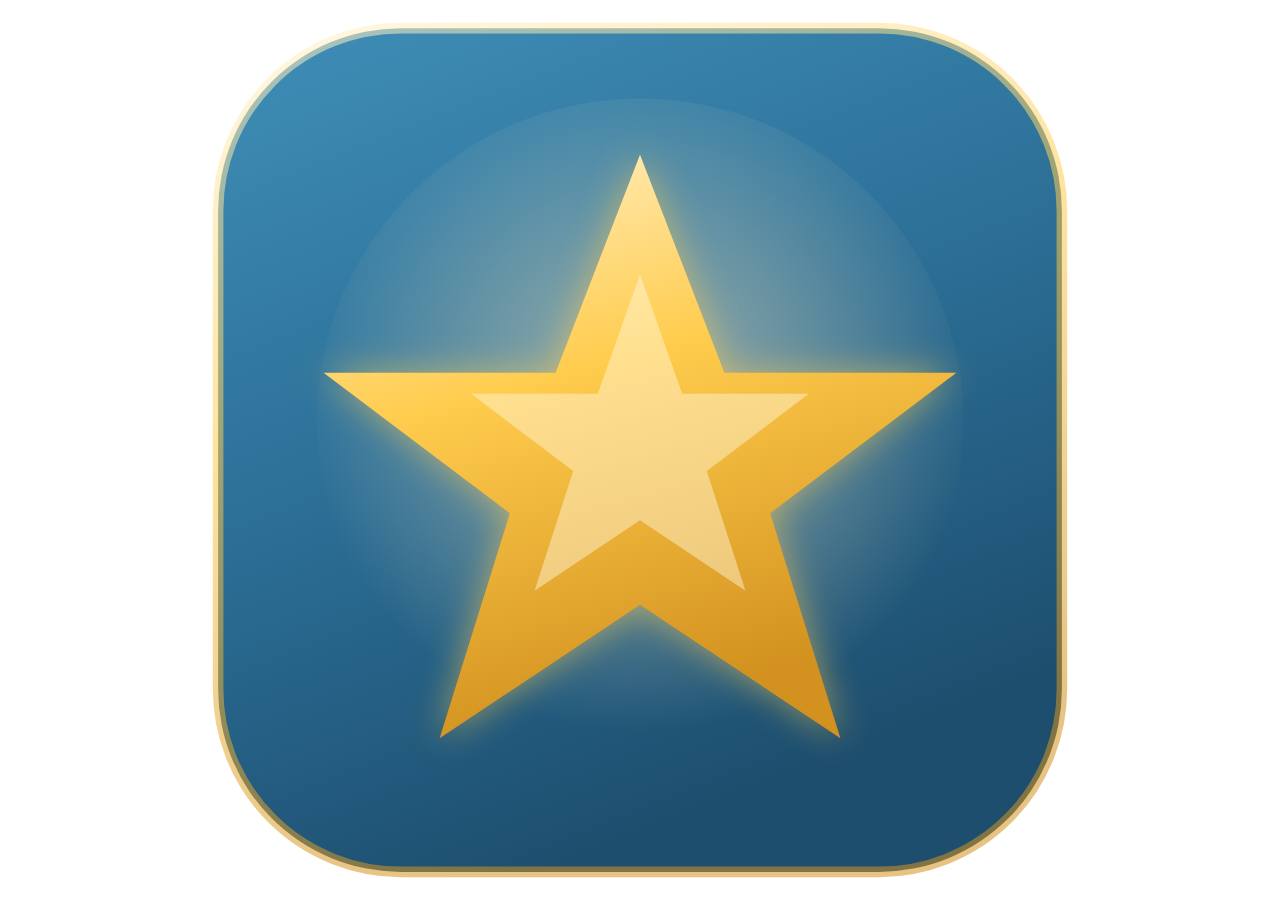
<file: packaging/icon-render.html>
<!DOCTYPE html>
<html lang="zh-CN">
<head>
<meta charset="UTF-8">
<title>icon render</title>
<style>
  /* 把图标拉伸到整个视口后再截图。
     直接让 Chrome 打开 SVG 文件是不行的：它按 SVG 的固有尺寸渲染文档，
     小窗口只会截到左上角（通常是圆角外的透明区域），生成出来的小图标是空白。 */
  html, body { margin: 0; padding: 0; width: 100%; height: 100%; overflow: hidden; background: transparent; }
  img { display: block; width: 100%; height: 100%; }
</style>
</head>
<body>
  <img src="app-icon.svg" alt="">
</body>
</html>
</file>
